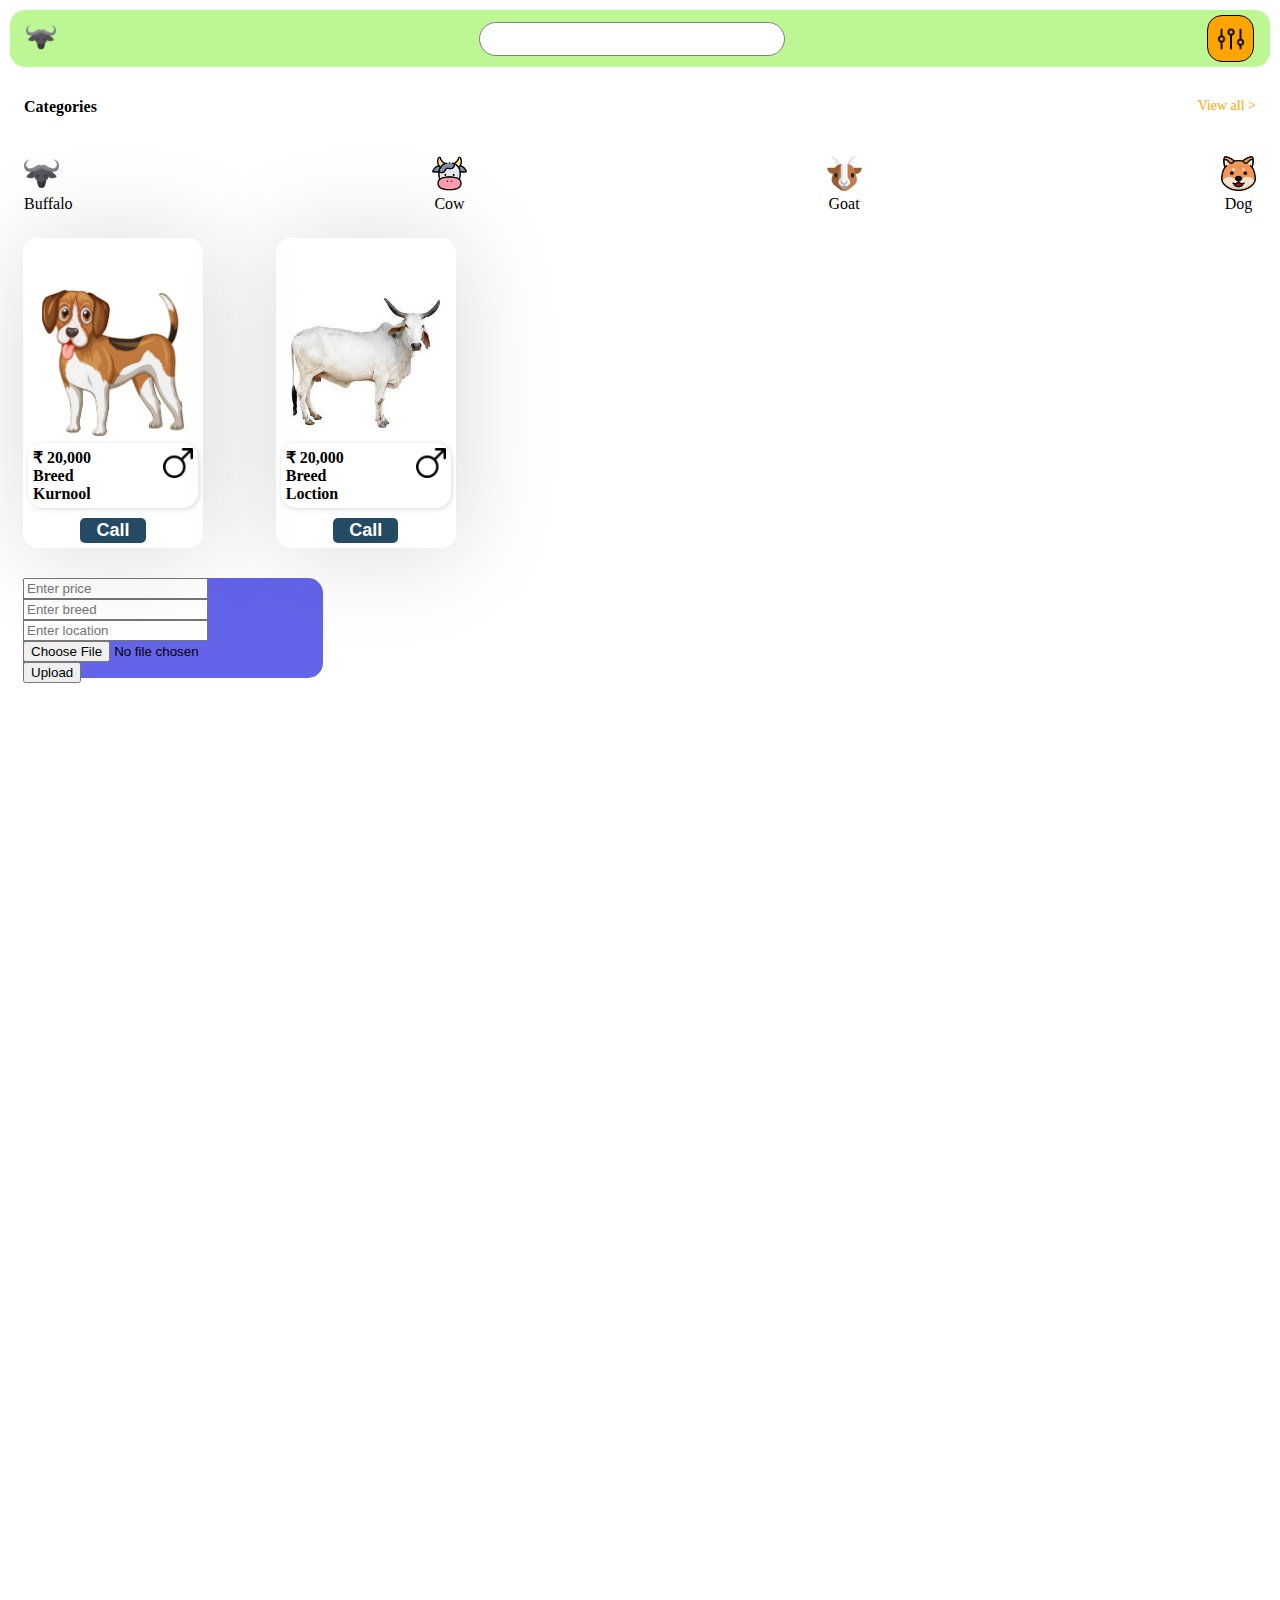
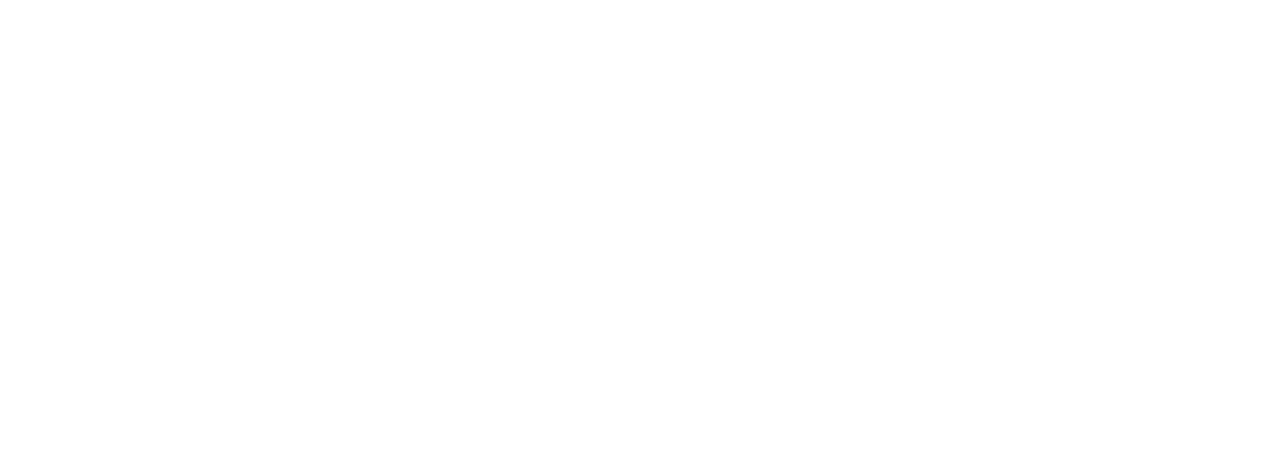
<file: index.html>
<!DOCTYPE html>
<html lang="en">
<head>
  <meta charset="UTF-8">
  <meta http-equiv="X-UA-Compatible" content="IE=edge">
  <meta name="viewport" content="width=device-width, initial-scale=1.0">
  <title>Animal app</title>
  
  <link rel="stylesheet" href="post.css">

  <style>
    body {
      height: 2000px;
      padding-top: 60px;
      
    }
    .header {
      display: flex;
      justify-content: space-between;
      align-items: center;
      background-color: rgba(124, 239, 41, 0.5);
      padding: 5px 16px;
      border-radius: 15px;
      position: fixed;
      top: 10px;
      right: 10px;
      left: 10px;
      z-index: 100;
    }
    
    .search-bar {
      border-radius: 30px;
      border: 0.5px solid gray;
      height: 30px;
      width: 300px;
    }

    .icon-container {
      background-color: orange;
      width: 45px;
      height: 45px;
      border-radius: 15px;
      border:  0.5px solid black;
      display: flex;
      align-items: center;
      justify-content: center;
    }

    .icon {
      width: 30px;
      height: 30px;
    }

    .view-all-container {
      display: flex;
      justify-content: space-between;
      padding: 30px 16px;
    }

    .category-text {
      font-weight: bold;
    }

    .view-all-text {
      color: orange;
      font-size: 14px;

    }

    .animal-icons-main-container {
      display: flex;
      justify-content: space-between;
      padding: 10px 16px;
    }

    .animal-icons-container {
      background-color: rgba(246, 160, 1, 0.20);
      border-radius: 15px;
      width: 60px;
      height: 60px;
      display: flex;
      justify-content: center;
      align-items: center;
    }

    .animal-icons {
      width: 35px;
      height: 35px;
      object-fit: cover;
    }

    

    .animal-names {
      display: flex;
      align-items: center;
      justify-content: center;
    }

    .post-preview {
      display: grid;
      grid-template-columns: repeat(5, 1fr);
    }
    .post-container {
      width: 170px;
      border-radius: 15px;
      padding-top: 50px;
      padding-bottom: 5px;
      padding-left: 5px;
      padding-right: 5px;
      position: relative;
      display: flex;
      flex-direction: column;
      height: fit-content;
      background-color: rgba(255, 255, 255, 0.416);
      border: none;
      justify-content: center;
      margin: 15px;
      box-shadow: 3px 3px 100px rgba(0, 0, 0, 0.15);
      
      transition: .5s;
      cursor: pointer;
    }

    .post-container:hover {
      background-color: rgb(171, 193, 255);
      transform: scale(1.2);
    
    }
    .images-container {
      display: flex;
      justify-content: center;
    }

    .post-images {
      width: 150px;
      height: 150px;
      border-radius: 20px;
      object-fit: contain;
      display: flex;
      margin-bottom: 5px;
      transition: 1s;
    }

    .post-images:hover {
      transform: scale(1.2);
    }
    .post-details-container {
      width: auto;
      color: black;
      background-color: white;
      border-radius: 15px;
      padding: 5px;
      display: flex;
      justify-content: space-between;
      margin-bottom: 10px;
      box-shadow: 1px 1px 5px rgba(0, 0, 0, 0.15);
      transition: 1s;
    }
    .post-details-container:hover {
      transform: scale(1.2);
    }

    .post-details:nth-child(n) {
      font-weight: bold;
      transition: 0.5s;
    }


    .call-button-container {
      display: flex;
      justify-content: center;
    }

    .call-button {
      background-color: rgb(36, 75, 99);
      color: rgb(255, 255, 255);
      border: none;
      padding: 2px 16px;
      border-radius: 5px;
      font-size: 18px;
      font-weight: bold;
      cursor: pointer;
      transition: 1s;
    }

    .call-button:hover {
      background-color: rgb(96, 96, 96);
      color: rgb(255, 255, 255);
      padding: 3px 30px;
      transform: scale(1.1);
    }

    .call-button:active {
      background-color: rgb(255, 0, 0);
      color: rgb(160, 255, 166);
      padding: 3px 30px;
    }

    .gender-icon {
      width: 30px;
      height: 30px;
      transition:  rotate 1s;
    }

    .gender-icon:hover {
      transform: rotate(220deg);
    }

    .upload-container {
      background-color: rgb(100, 100, 234);
      height: 100px;
      width: 300px;
      border-radius: 15px;
      margin: 15px;
    }


  </style>
</head>
<body>
  <header class="header">
    <div>
      <img class="icon" src="icons/buffalo.png" alt="">
    </div>
    <div>
      <input class="search-bar" type="text">
    </div>
    <div class="icon-container">
      <img class="icon" src="icons/filter.png" alt="">
    </div>
  </header>

  <main>
    <div class="view-all-container">
      <div class="category-text">Categories</div>
      <div class="view-all-text">View all ></div>
    </div>

    <div class="animal-icons-main-container" >

      <div>
        <div>
          <img class="animal-icons" src="icons/buffalo.png" alt="">
        </div>
        <div class="animal-names">
          Buffalo
        </div>
      </div>

      <div>
        <div>
          <img class="animal-icons" src="icons/cow.png" alt="">
        </div>
        <div class="animal-names">
          Cow
        </div>
      </div>

      <div>
        <div>
          <img class="animal-icons" src="icons/goat.png" alt="">
        </div>
        <div class="animal-names">
          Goat
        </div>
      </div>

      <div>
        <div>
          <img class="animal-icons" src="icons/happy.png" alt="">
        </div>
        <div class="animal-names">
          Dog
        </div>
      </div>

    </div>
<!---
1.Price
2.breed
3.location
-->
  <div class="post-preview" id="post-preview">
    <div class="post-container">
      <div class="images-container">
        <img class="post-images" src="images/dog.jpg" alt="">
      </div>
      <div class="post-details-container">
        <div class="post-details" >
          <div>₹ 20,000</div>
          <div>Breed</div>
          <div>Kurnool</div>
        </div>
        <div class="gender">
          <img class="gender-icon" src="icons/male.png" alt="">
        </div>
      </div>
      <div class="call-button-container">
        <button class="call-button">Call</button>
      </div>
    </div>

    <div class="post-container">
      <div class="images-container">
        <img class="post-images" src="images/cow.png" alt="">
      </div>
      <div class="post-details-container">
        <div class="post-details" >
          <div>₹ 20,000</div>
          <div>Breed</div>
          <div>Loction</div>
        </div>
        <div class="gender">
          <img class="gender-icon" src="icons/male.png" alt="">
        </div>
      </div>
      <div class="call-button-container">
        <button class="call-button">Call</button>
      </div>
    </div>
  </div>
  </main>

  <div class="upload-container">
    <form>
      <input type="text" id="price" placeholder="Enter price">
      <input type="text" id="breed" placeholder="Enter breed">
      <input type="text" id="location" placeholder="Enter location">
      <input type="file" id="image">
      <button type="button" onclick="createPost()">Upload</button>
    </form>
  </div>

  <script>

function createPost() {
  // get user inputs
  const price = document.getElementById("price").value;
  const breed = document.getElementById("breed").value;
  const location = document.getElementById("location").value;
  const image = document.getElementById("image").files[0];

  // create post container
  const postContainer = document.createElement("div");
  postContainer.className = "post-container";

  // create images container and add image 
  const imagesContainer = document.createElement("div");
  imagesContainer.className = "images-container";
  const img = document.createElement("img");
  img.className = "post-images";
  img.src = URL.createObjectURL(image);
  imagesContainer.appendChild(img);
  postContainer.appendChild(imagesContainer);

  // create post details container and add details
  const postDetailsContainer = document.createElement("div");
  postDetailsContainer.className = "post-details-container";
  postDetailsContainer.onclick = function() {
    window.open('pet-details-page.html', target='_blank');
  };
  const postDetails = document.createElement("div");
  postDetails.className = "post-details";
  postDetails.innerHTML = `
    <div>₹ ${price}</div>
    <div>${breed}</div>
    <div>${location}</div>
  `;
  postDetailsContainer.appendChild(postDetails);
  const gender = document.createElement("div");
  gender.className = "gender";
  const genderIcon = document.createElement("img");
  genderIcon.className = "gender-icon";
  genderIcon.src = "icons/male.png";
  gender.appendChild(genderIcon);
  postDetailsContainer.appendChild(gender);
  postContainer.appendChild(postDetailsContainer);

  // create call button container and add call button
  const callButtonContainer = document.createElement("div");
  callButtonContainer.className = "call-button-container";
  const callButton = document.createElement("button");
  callButton.className = "call-button";
  callButton.innerText = "Call";
  callButtonContainer.appendChild(callButton);
  postContainer.appendChild(callButtonContainer);

  // append post container to preview container
  const postPreview = document.getElementById("post-preview");
  postPreview.appendChild(postContainer);
}


  </script>
</body>
</html>
</file>
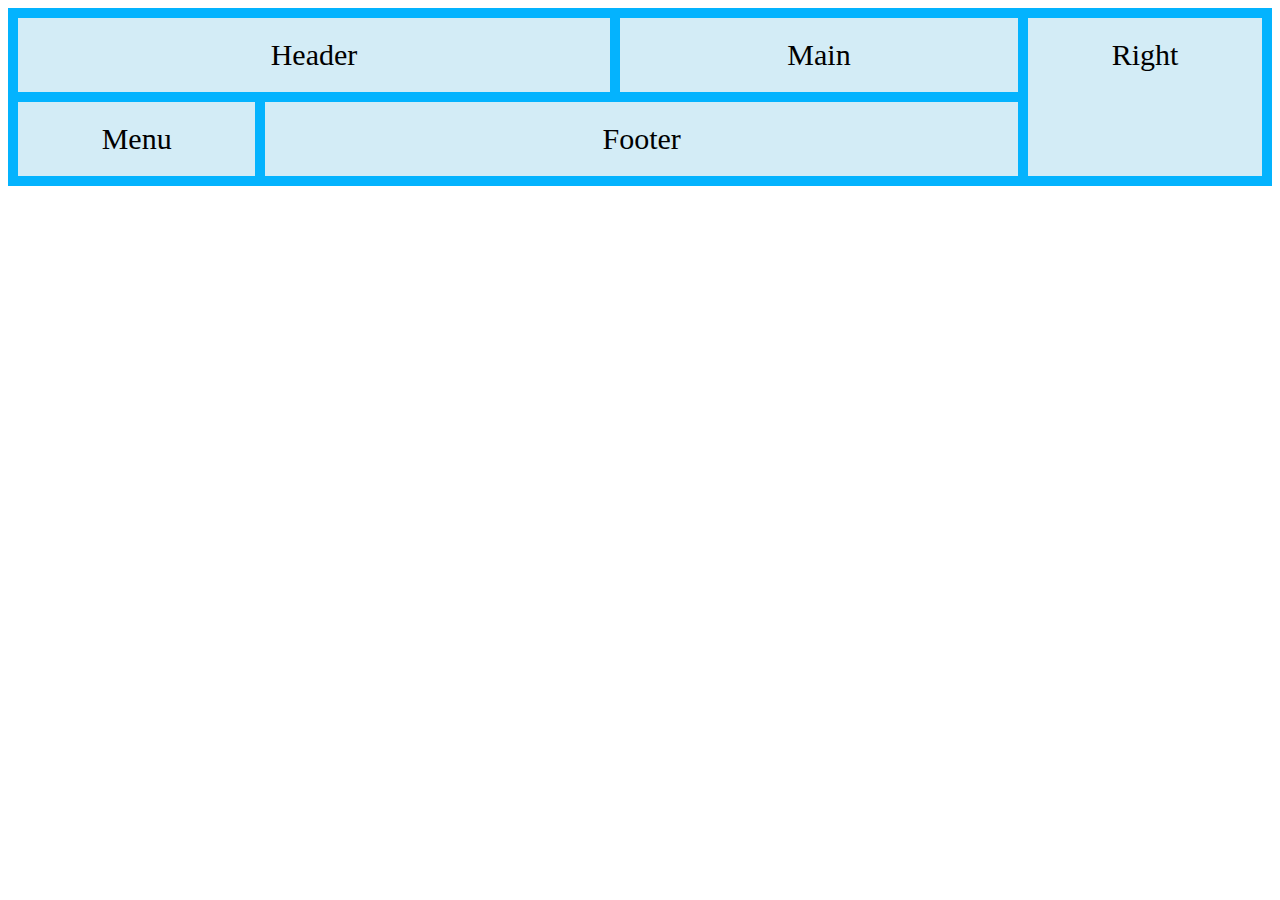
<file: index-2.html>
<!DOCTYPE html>
<html lang="en">
<head>
  <meta charset="UTF-8">
  <meta http-equiv="X-UA-Compatible" content="IE=edge">
  <meta name="viewport" content="width=device-width, initial-scale=1.0">
  <title>Animal Selling app</title>

  <style>
    .item-1 { grid-area: header;}
    .item-2 { grid-area: main;}
    .item-3 { grid-area: menu;}
    .item-4 { grid-area: right;}
    .item-5 { grid-area: footer;}

    .container {
      display: grid;
      grid-template-areas: 
      'header header header main main right'
      'header header header main main right'
      'menu  footer footer footer footer right'
      'menu  footer footer footer footer right'
      ;
      background-color: rgb(4, 179, 254);
      gap: 10px;
      padding: 10px;
    }
    

    .container > div {
      background-color: rgba(244, 244, 244, 0.861);
      padding: 20px 0px;
      text-align: center;
      font-size: 30px;
    }
  </style>
</head>
<body>
  <div class="container">
    <div class="item-1">Header</div>
    <div class="item-2">Main</div>
    <div class="item-3">Menu</div>
    <div class="item-4">Right</div>
    <div class="item-5">Footer</div>
  </div>
</body>
</html>
</file>
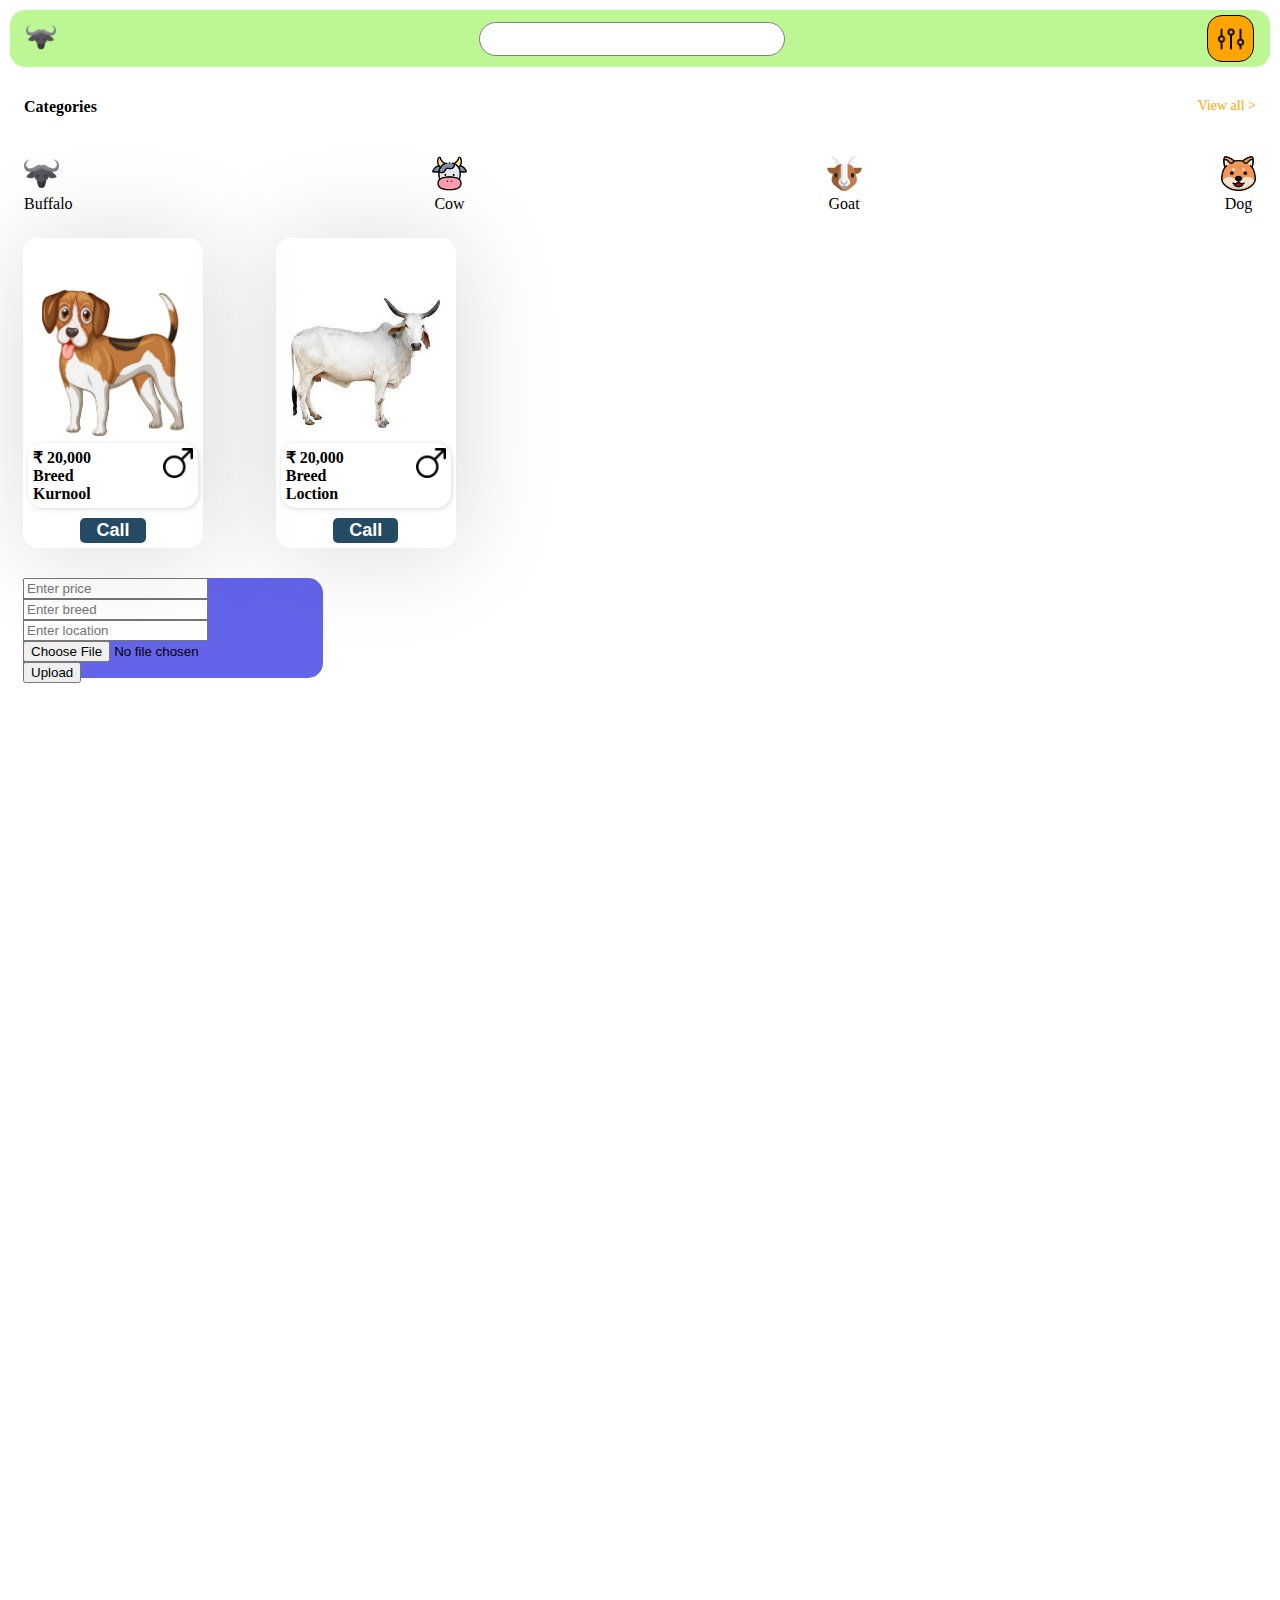
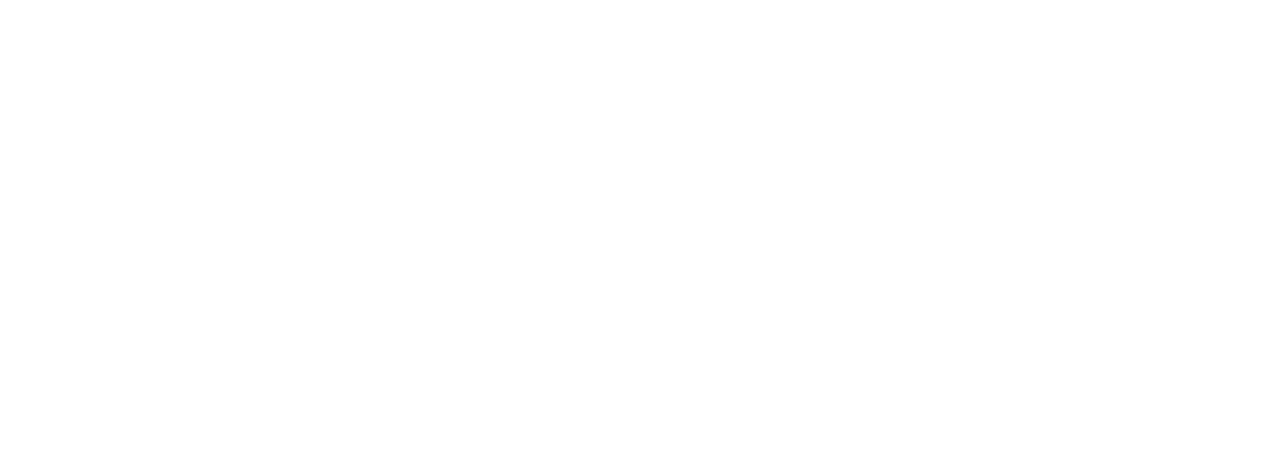
<file: index-3.html>
<!DOCTYPE html>
<html lang="en">
<head>
  <meta charset="UTF-8">
  <meta http-equiv="X-UA-Compatible" content="IE=edge">
  <meta name="viewport" content="width=device-width, initial-scale=1.0">
  <title>Animal app</title>
  
  <link rel="stylesheet" href="post.css">

  <style>
    body {
      height: 2000px;
      padding-top: 60px;
      
    }
    .header {
      display: flex;
      justify-content: space-between;
      align-items: center;
      background-color: rgba(124, 239, 41, 0.5);
      padding: 5px 16px;
      border-radius: 15px;
      position: fixed;
      top: 10px;
      right: 10px;
      left: 10px;
      z-index: 100;
    }
    
    .search-bar {
      border-radius: 30px;
      border: 0.5px solid gray;
      height: 30px;
      width: 300px;
    }

    .icon-container {
      background-color: orange;
      width: 45px;
      height: 45px;
      border-radius: 15px;
      border:  0.5px solid black;
      display: flex;
      align-items: center;
      justify-content: center;
    }

    .icon {
      width: 30px;
      height: 30px;
    }

    .view-all-container {
      display: flex;
      justify-content: space-between;
      padding: 30px 16px;
    }

    .category-text {
      font-weight: bold;
    }

    .view-all-text {
      color: orange;
      font-size: 14px;

    }

    .animal-icons-main-container {
      display: flex;
      justify-content: space-between;
      padding: 10px 16px;
    }

    .animal-icons-container {
      background-color: rgba(246, 160, 1, 0.20);
      border-radius: 15px;
      width: 60px;
      height: 60px;
      display: flex;
      justify-content: center;
      align-items: center;
    }

    .animal-icons {
      width: 35px;
      height: 35px;
      object-fit: cover;
    }

    

    .animal-names {
      display: flex;
      align-items: center;
      justify-content: center;
    }

    .post-preview {
      display: grid;
      grid-template-columns: repeat(5, 1fr);
    }
    .post-container {
      width: 170px;
      border-radius: 15px;
      padding-top: 50px;
      padding-bottom: 5px;
      padding-left: 5px;
      padding-right: 5px;
      position: relative;
      display: flex;
      flex-direction: column;
      height: fit-content;
      background-color: rgba(255, 255, 255, 0.416);
      border: none;
      justify-content: center;
      margin: 15px;
      box-shadow: 3px 3px 100px rgba(0, 0, 0, 0.15);
      
      transition: .5s;
      cursor: pointer;
    }

    .post-container:hover {
      background-color: rgb(171, 193, 255);
      transform: scale(1.2);
    
    }
    .images-container {
      display: flex;
      justify-content: center;
    }

    .post-images {
      width: 150px;
      height: 150px;
      border-radius: 20px;
      object-fit: contain;
      display: flex;
      margin-bottom: 5px;
      transition: 1s;
    }

    .post-images:hover {
      transform: scale(1.2);
    }
    .post-details-container {
      width: auto;
      color: black;
      background-color: white;
      border-radius: 15px;
      padding: 5px;
      display: flex;
      justify-content: space-between;
      margin-bottom: 10px;
      box-shadow: 1px 1px 5px rgba(0, 0, 0, 0.15);
      transition: 1s;
    }
    .post-details-container:hover {
      transform: scale(1.2);
    }

    .post-details:nth-child(n) {
      font-weight: bold;
      transition: 0.5s;
    }


    .call-button-container {
      display: flex;
      justify-content: center;
    }

    .call-button {
      background-color: rgb(36, 75, 99);
      color: rgb(255, 255, 255);
      border: none;
      padding: 2px 16px;
      border-radius: 5px;
      font-size: 18px;
      font-weight: bold;
      cursor: pointer;
      transition: 1s;
    }

    .call-button:hover {
      background-color: rgb(96, 96, 96);
      color: rgb(255, 255, 255);
      padding: 3px 30px;
      transform: scale(1.1);
    }

    .call-button:active {
      background-color: rgb(255, 0, 0);
      color: rgb(160, 255, 166);
      padding: 3px 30px;
    }

    .gender-icon {
      width: 30px;
      height: 30px;
      transition:  rotate 1s;
    }

    .gender-icon:hover {
      transform: rotate(220deg);
    }

    .upload-container {
      background-color: rgb(100, 100, 234);
      height: 100px;
      width: 300px;
      border-radius: 15px;
      margin: 15px;
    }


  </style>
</head>
<body>
  <header class="header">
    <div>
      <img class="icon" src="icons/buffalo.png" alt="">
    </div>
    <div>
      <input class="search-bar" type="text">
    </div>
    <div class="icon-container">
      <img class="icon" src="icons/filter.png" alt="">
    </div>
  </header>

  <main>
    <div class="view-all-container">
      <div class="category-text">Categories</div>
      <div class="view-all-text">View all ></div>
    </div>

    <div class="animal-icons-main-container" >

      <div>
        <div>
          <img class="animal-icons" src="icons/buffalo.png" alt="">
        </div>
        <div class="animal-names">
          Buffalo
        </div>
      </div>

      <div>
        <div>
          <img class="animal-icons" src="icons/cow.png" alt="">
        </div>
        <div class="animal-names">
          Cow
        </div>
      </div>

      <div>
        <div>
          <img class="animal-icons" src="icons/goat.png" alt="">
        </div>
        <div class="animal-names">
          Goat
        </div>
      </div>

      <div>
        <div>
          <img class="animal-icons" src="icons/happy.png" alt="">
        </div>
        <div class="animal-names">
          Dog
        </div>
      </div>

    </div>
<!---
1.Price
2.breed
3.location
-->
  <div class="post-preview" id="post-preview">
    <div class="post-container">
      <div class="images-container">
        <img class="post-images" src="images/dog.jpg" alt="">
      </div>
      <div class="post-details-container">
        <div class="post-details" >
          <div>₹ 20,000</div>
          <div>Breed</div>
          <div>Kurnool</div>
        </div>
        <div class="gender">
          <img class="gender-icon" src="icons/male.png" alt="">
        </div>
      </div>
      <div class="call-button-container">
        <button class="call-button">Call</button>
      </div>
    </div>

    <div class="post-container">
      <div class="images-container">
        <img class="post-images" src="images/cow.png" alt="">
      </div>
      <div class="post-details-container">
        <div class="post-details" >
          <div>₹ 20,000</div>
          <div>Breed</div>
          <div>Loction</div>
        </div>
        <div class="gender">
          <img class="gender-icon" src="icons/male.png" alt="">
        </div>
      </div>
      <div class="call-button-container">
        <button class="call-button">Call</button>
      </div>
    </div>
  </div>
  </main>

  <div class="upload-container">
    <form>
      <input type="text" id="price" placeholder="Enter price">
      <input type="text" id="breed" placeholder="Enter breed">
      <input type="text" id="location" placeholder="Enter location">
      <input type="file" id="image">
      <button type="button" onclick="createPost()">Upload</button>
    </form>
  </div>

  <script>

function createPost() {
  // get user inputs
  const price = document.getElementById("price").value;
  const breed = document.getElementById("breed").value;
  const location = document.getElementById("location").value;
  const image = document.getElementById("image").files[0];

  // create post container
  const postContainer = document.createElement("div");
  postContainer.className = "post-container";

  // create images container and add image 
  const imagesContainer = document.createElement("div");
  imagesContainer.className = "images-container";
  const img = document.createElement("img");
  img.className = "post-images";
  img.src = URL.createObjectURL(image);
  imagesContainer.appendChild(img);
  postContainer.appendChild(imagesContainer);

  // create post details container and add details
  const postDetailsContainer = document.createElement("div");
  postDetailsContainer.className = "post-details-container";
  postDetailsContainer.onclick = function() {
    window.open('pet-details-page.html', target='_blank');
  };
  const postDetails = document.createElement("div");
  postDetails.className = "post-details";
  postDetails.innerHTML = `
    <div>₹ ${price}</div>
    <div>${breed}</div>
    <div>${location}</div>
  `;
  postDetailsContainer.appendChild(postDetails);
  const gender = document.createElement("div");
  gender.className = "gender";
  const genderIcon = document.createElement("img");
  genderIcon.className = "gender-icon";
  genderIcon.src = "icons/male.png";
  gender.appendChild(genderIcon);
  postDetailsContainer.appendChild(gender);
  postContainer.appendChild(postDetailsContainer);

  // create call button container and add call button
  const callButtonContainer = document.createElement("div");
  callButtonContainer.className = "call-button-container";
  const callButton = document.createElement("button");
  callButton.className = "call-button";
  callButton.innerText = "Call";
  callButtonContainer.appendChild(callButton);
  postContainer.appendChild(callButtonContainer);

  // append post container to preview container
  const postPreview = document.getElementById("post-preview");
  postPreview.appendChild(postContainer);
}


  </script>
</body>
</html>
</file>
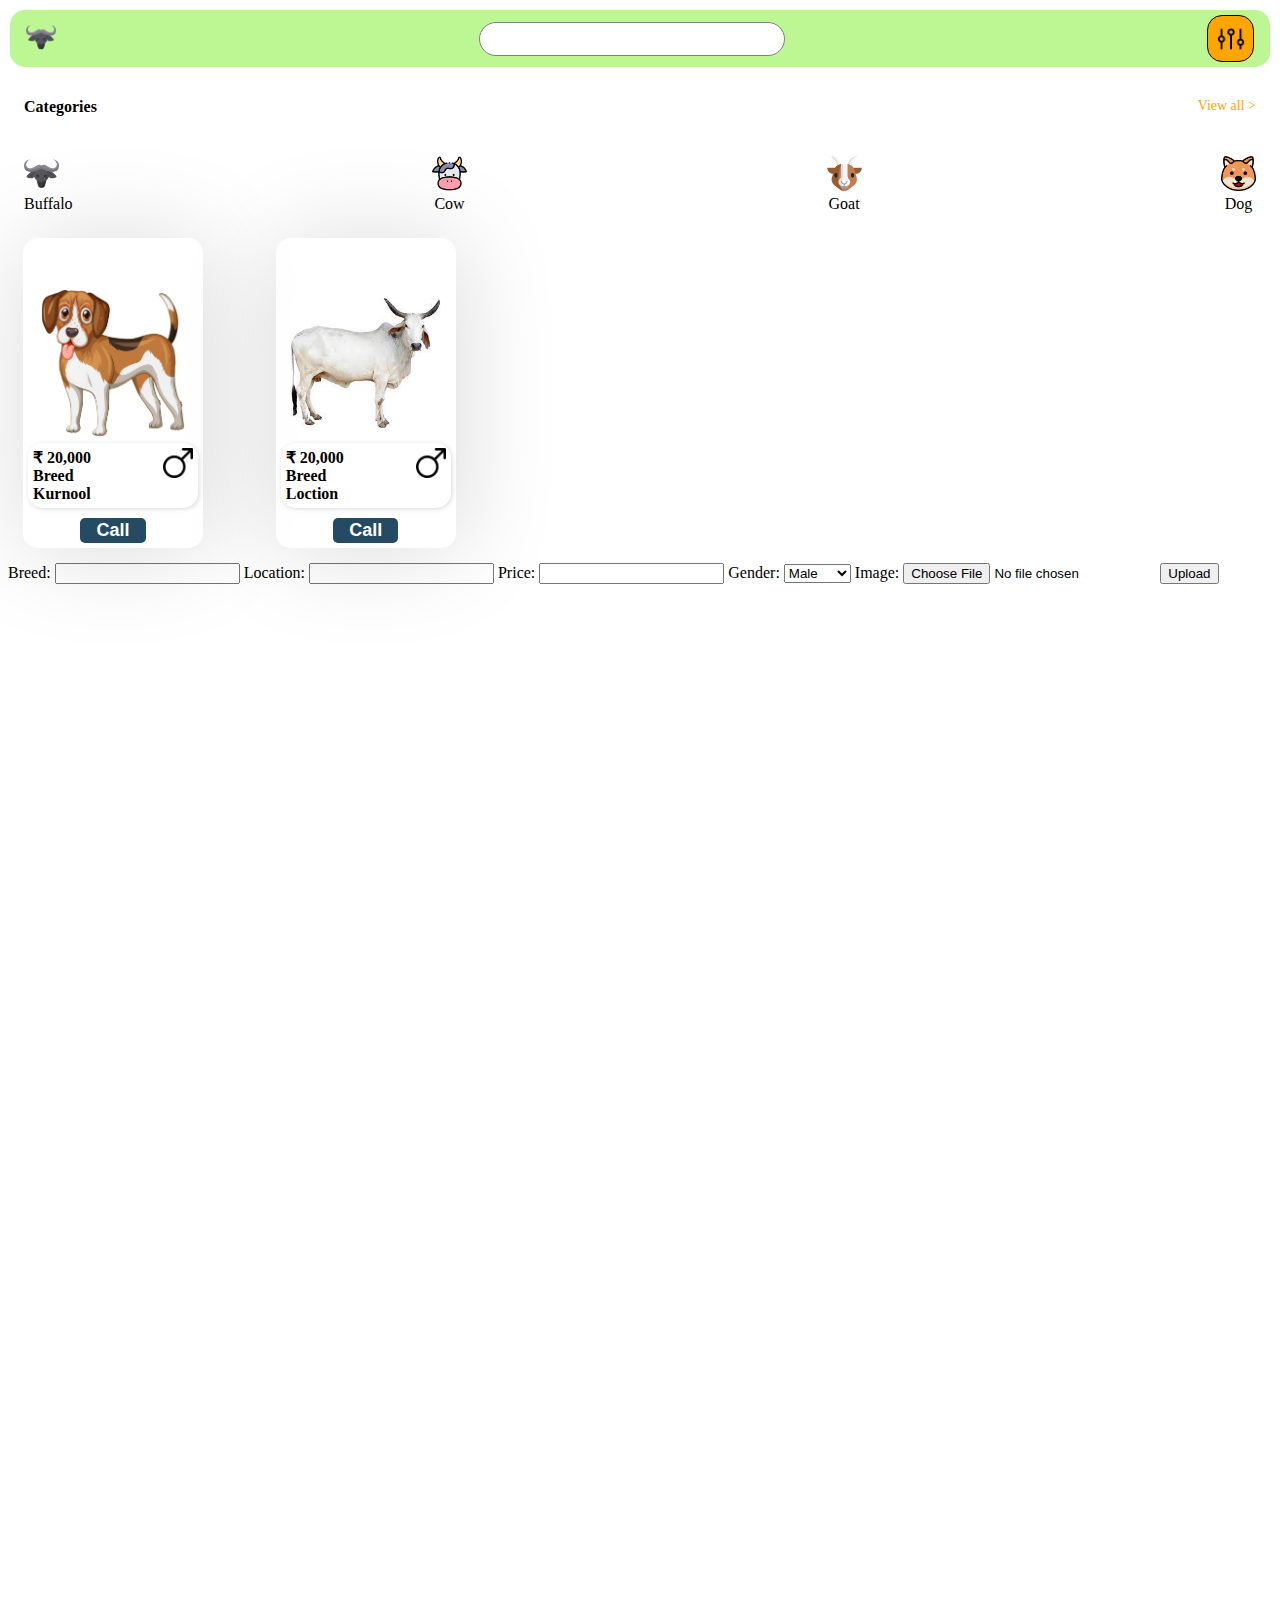
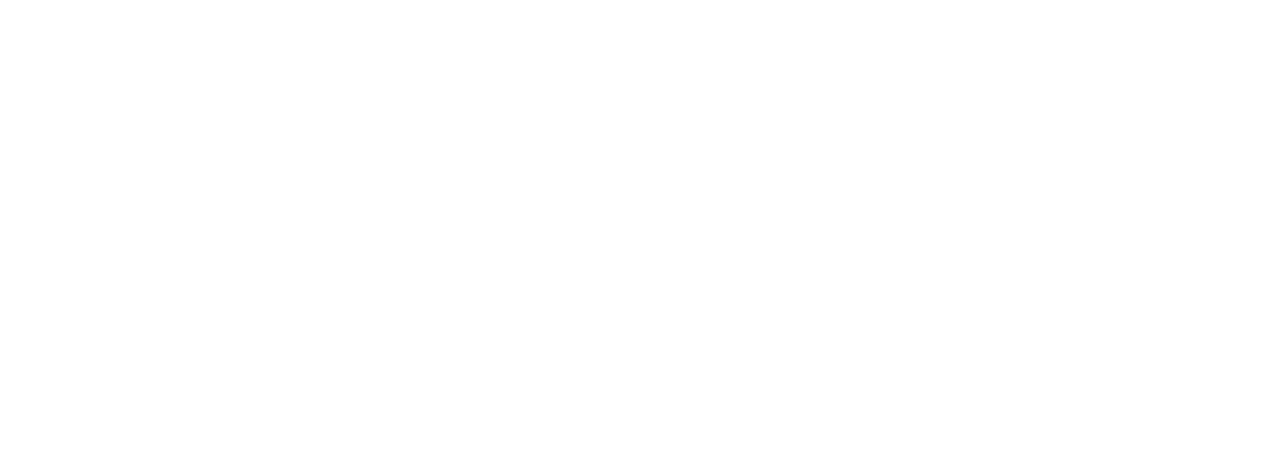
<file: index-4.html>
<!DOCTYPE html>
<html lang="en">
<head>
  <meta charset="UTF-8">
  <meta http-equiv="X-UA-Compatible" content="IE=edge">
  <meta name="viewport" content="width=device-width, initial-scale=1.0">
  <title>Animal app</title>
  
  <link rel="stylesheet" href="post.css">

  <style>
    body {
      height: 2000px;
      padding-top: 60px;
      
    }
    .header {
      display: flex;
      justify-content: space-between;
      align-items: center;
      background-color: rgba(124, 239, 41, 0.5);
      padding: 5px 16px;
      border-radius: 15px;
      position: fixed;
      top: 10px;
      right: 10px;
      left: 10px;
      z-index: 100;
    }
    
    .search-bar {
      border-radius: 30px;
      border: 0.5px solid gray;
      height: 30px;
      width: 300px;
    }

    .icon-container {
      background-color: orange;
      width: 45px;
      height: 45px;
      border-radius: 15px;
      border:  0.5px solid black;
      display: flex;
      align-items: center;
      justify-content: center;
    }

    .icon {
      width: 30px;
      height: 30px;
    }

    .view-all-container {
      display: flex;
      justify-content: space-between;
      padding: 30px 16px;
    }

    .category-text {
      font-weight: bold;
    }

    .view-all-text {
      color: orange;
      font-size: 14px;

    }

    .animal-icons-main-container {
      display: flex;
      justify-content: space-between;
      padding: 10px 16px;
    }

    .animal-icons-container {
      background-color: rgba(246, 160, 1, 0.20);
      border-radius: 15px;
      width: 60px;
      height: 60px;
      display: flex;
      justify-content: center;
      align-items: center;
    }

    .animal-icons {
      width: 35px;
      height: 35px;
      object-fit: cover;
    }

    

    .animal-names {
      display: flex;
      align-items: center;
      justify-content: center;
    }

    .post-preview {
      display: grid;
      grid-template-columns: repeat(5, 1fr);
    }
    .post-container {
      width: 170px;
      border-radius: 15px;
      padding-top: 50px;
      padding-bottom: 5px;
      padding-left: 5px;
      padding-right: 5px;
      position: relative;
      display: flex;
      flex-direction: column;
      height: fit-content;
      background-color: rgba(255, 255, 255, 0.416);
      border: none;
      justify-content: center;
      margin: 15px;
      box-shadow: 3px 3px 100px rgba(0, 0, 0, 0.15);
      
      transition: .5s;
      cursor: pointer;
    }

    .post-container:hover {
      background-color: rgb(171, 193, 255);
      transform: scale(1.2);
    
    }
    .images-container {
      display: flex;
      justify-content: center;
    }

    .post-images {
      width: 150px;
      height: 150px;
      border-radius: 20px;
      object-fit: contain;
      display: flex;
      margin-bottom: 5px;
      transition: 1s;
    }

    .post-images:hover {
      transform: scale(1.2);
    }
    .post-details-container {
      width: auto;
      color: black;
      background-color: white;
      border-radius: 15px;
      padding: 5px;
      display: flex;
      justify-content: space-between;
      margin-bottom: 10px;
      box-shadow: 1px 1px 5px rgba(0, 0, 0, 0.15);
      transition: 1s;
    }
    .post-details-container:hover {
      transform: scale(1.2);
    }

    .post-details:nth-child(n) {
      font-weight: bold;
      transition: 0.5s;
    }


    .call-button-container {
      display: flex;
      justify-content: center;
    }

    .call-button {
      background-color: rgb(36, 75, 99);
      color: rgb(255, 255, 255);
      border: none;
      padding: 2px 16px;
      border-radius: 5px;
      font-size: 18px;
      font-weight: bold;
      cursor: pointer;
      transition: 1s;
    }

    .call-button:hover {
      background-color: rgb(96, 96, 96);
      color: rgb(255, 255, 255);
      padding: 3px 30px;
      transform: scale(1.1);
    }

    .call-button:active {
      background-color: rgb(255, 0, 0);
      color: rgb(160, 255, 166);
      padding: 3px 30px;
    }

    .gender-icon {
      width: 30px;
      height: 30px;
      transition:  rotate 1s;
    }

    .gender-icon:hover {
      transform: rotate(220deg);
    }



  </style>
</head>
<body>
  <header class="header">
    <div>
      <img class="icon" src="icons/buffalo.png" alt="">
    </div>
    <div>
      <input class="search-bar" type="text">
    </div>
    <div class="icon-container">
      <img class="icon" src="icons/filter.png" alt="">
    </div>
  </header>

  <main>
    <div class="view-all-container">
      <div class="category-text">Categories</div>
      <div class="view-all-text">View all ></div>
    </div>

    <div class="animal-icons-main-container" >

      <div>
        <div>
          <img class="animal-icons" src="icons/buffalo.png" alt="">
        </div>
        <div class="animal-names">
          Buffalo
        </div>
      </div>

      <div>
        <div>
          <img class="animal-icons" src="icons/cow.png" alt="">
        </div>
        <div class="animal-names">
          Cow
        </div>
      </div>

      <div>
        <div>
          <img class="animal-icons" src="icons/goat.png" alt="">
        </div>
        <div class="animal-names">
          Goat
        </div>
      </div>

      <div>
        <div>
          <img class="animal-icons" src="icons/happy.png" alt="">
        </div>
        <div class="animal-names">
          Dog
        </div>
      </div>

    </div>
<!---
1.Price
2.breed
3.location
-->
  <div class="post-preview">
    <div class="post-container">
      <div class="images-container">
        <img class="post-images" src="images/dog.jpg" alt="">
      </div>
      <div class="post-details-container">
        <div class="post-details" >
          <div>₹ 20,000</div>
          <div>Breed</div>
          <div>Kurnool</div>
        </div>
        <div class="gender">
          <img class="gender-icon" src="icons/male.png" alt="">
        </div>
      </div>
      <div class="call-button-container">
        <button class="call-button">Call</button>
      </div>
    </div>

    <div class="post-container">
      <div class="images-container">
        <img class="post-images" src="images/cow.png" alt="">
      </div>
      <div class="post-details-container">
        <div class="post-details" >
          <div>₹ 20,000</div>
          <div>Breed</div>
          <div>Loction</div>
        </div>
        <div class="gender">
          <img class="gender-icon" src="icons/male.png" alt="">
        </div>
      </div>
      <div class="call-button-container">
        <button class="call-button">Call</button>
      </div>
    </div>
  </div>
  </main>

  <div>
    <label for="breed-input">Breed:</label>
    <input type="text" id="breed-input" name="breed">
    
    <label for="location-input">Location:</label>
    <input type="text" id="location-input" name="location">
    
    <label for="price-input">Price:</label>
    <input type="number" id="price-input" name="price">
    
    <label for="gender-input">Gender:</label>
    <select id="gender-input" name="gender">
      <option value="male">Male</option>
      <option value="female">Female</option>
    </select>
    
    <label for="image-input">Image:</label>
    <input type="file" id="image-input" name="image">
    

    <button onclick="
    uploadData();
    ">Upload</button>
  </div>

  <script>

    function uploadData() {
      // Create the post container
const postContainer = document.createElement("div");
postContainer.classList.add("post-container");

// Create the images container
const imagesContainer = document.createElement("div");
imagesContainer.classList.add("images-container");
postContainer.appendChild(imagesContainer);

// Create the post image
const postImage = document.createElement("img");
postImage.classList.add("post-images");
postImage.src = "images/dog.jpg";
imagesContainer.appendChild(postImage);

// Create the post details container
const postDetailsContainer = document.createElement("div");
postDetailsContainer.classList.add("post-details-container");
postDetailsContainer.setAttribute("onclick", "window.open('pet-details-page.html', target='_blank')");
postContainer.appendChild(postDetailsContainer);

// Create the post details
const postDetails = document.createElement("div");
postDetails.classList.add("post-details");
postDetailsContainer.appendChild(postDetails);

const postPrice = document.createElement("div");
postPrice.textContent = "₹ 20,000";
postDetails.appendChild(postPrice);

const postBreed = document.createElement("div");
postBreed.textContent = "Breed";
postDetails.appendChild(postBreed);

const postLocation = document.createElement("div");
postLocation.textContent = "Kurnool";
postDetails.appendChild(postLocation);

// Create the gender container
const genderContainer = document.createElement("div");
genderContainer.classList.add("gender");
postDetailsContainer.appendChild(genderContainer);

// Create the gender icon
const genderIcon = document.createElement("img");
genderIcon.classList.add("gender-icon");
genderIcon.src = "icons/male.png";
genderIcon.alt = "";
genderContainer.appendChild(genderIcon);

// Create the call button container
const callButtonContainer = document.createElement("div");
callButtonContainer.classList.add("call-button-container");
postContainer.appendChild(callButtonContainer);

// Create the call button
const callButton = document.createElement("button");
callButton.classList.add("call-button");
callButton.textContent = "Call";
callButtonContainer.appendChild(callButton);

// Append the post container to the "post-preview" div
const postPreviewDiv = document.querySelector(".post-preview");
postPreviewDiv.appendChild(postContainer);

}
  </script>
</body>
</html>
</file>
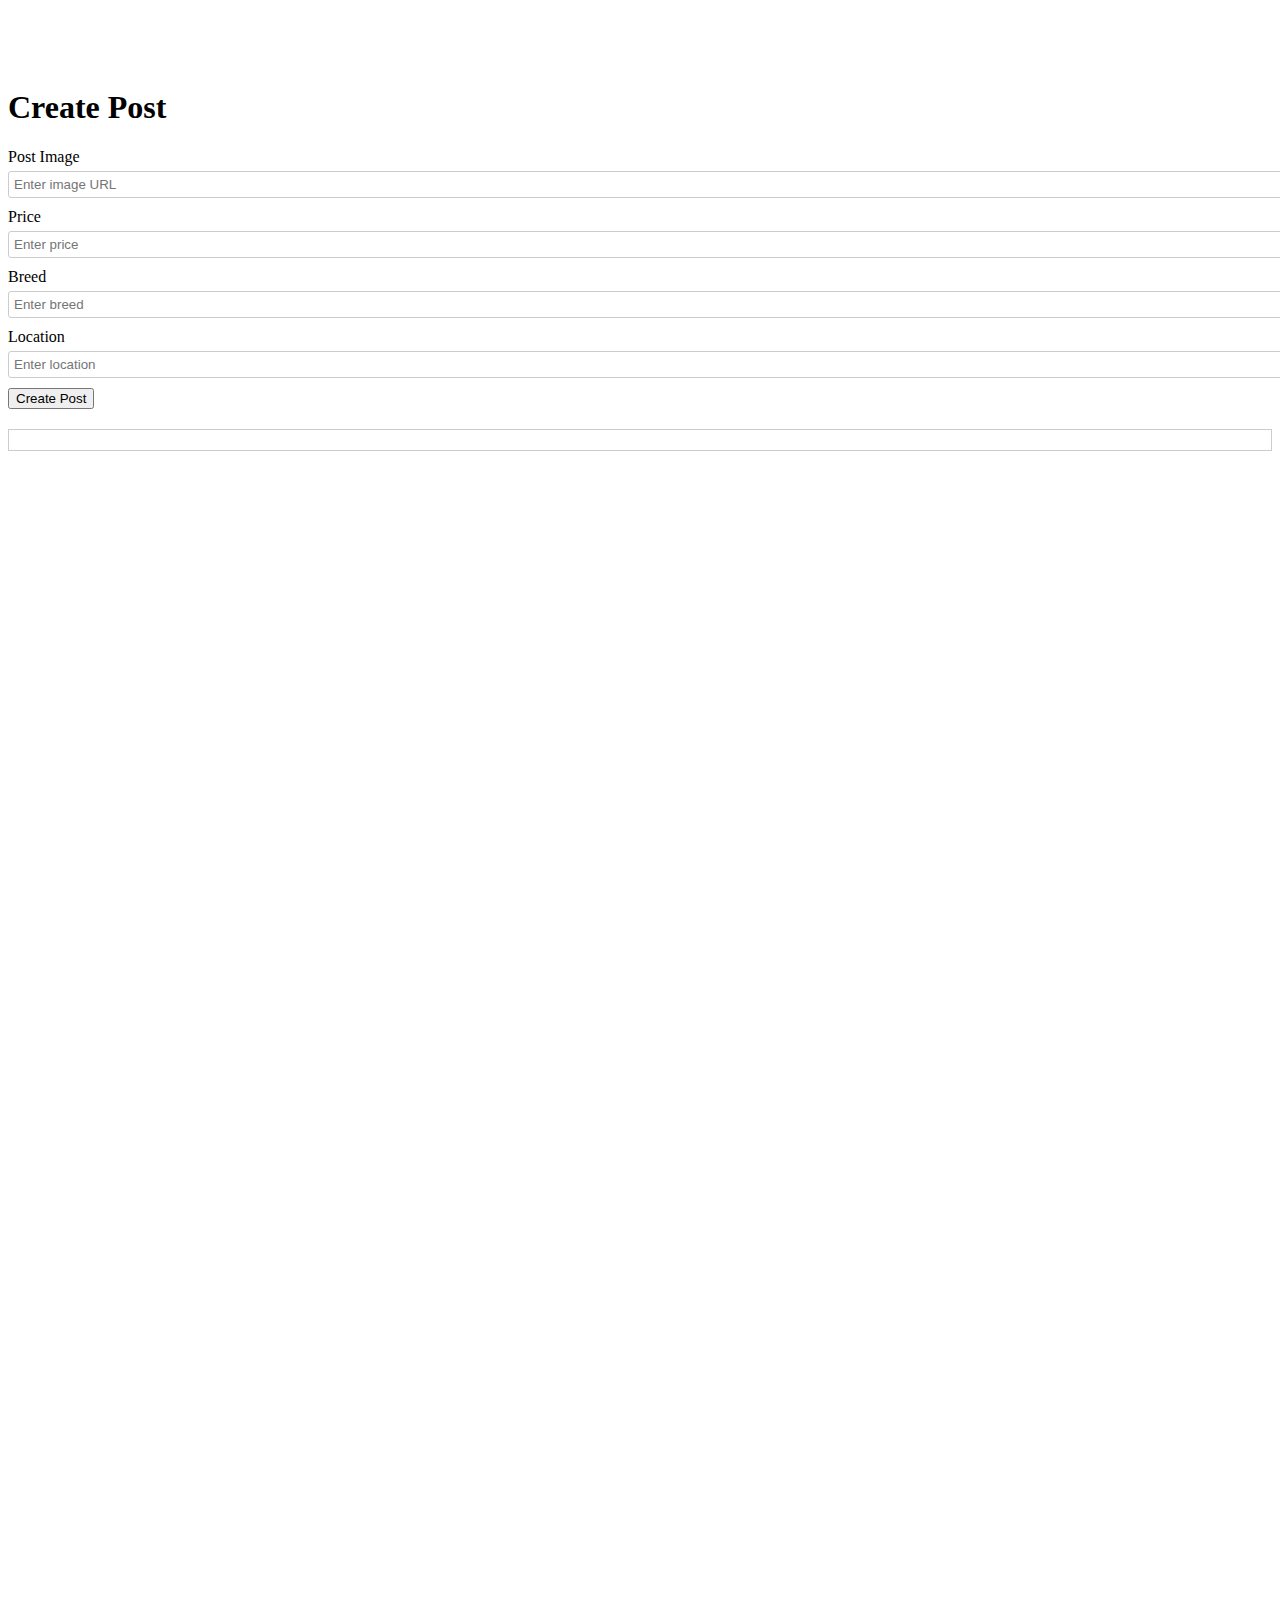
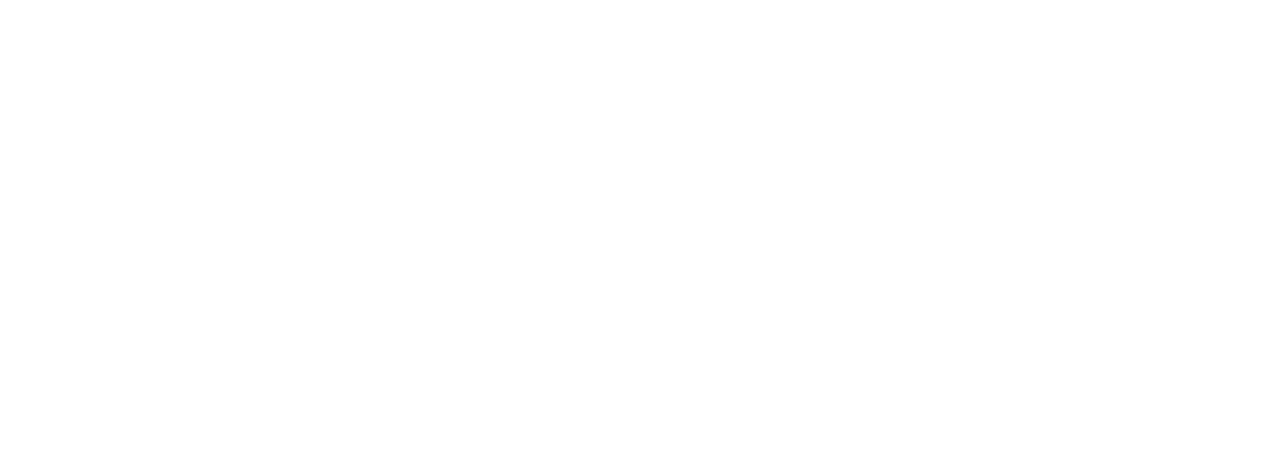
<file: input-page.html>
<!DOCTYPE html>
<html lang="en">
<head>
  <meta charset="UTF-8">
  <title>Create Post</title>
  <style>
    /* Styling for the form inputs */
    body {
      height: 2000px;
      padding-top: 60px;
      
    }
    .header {
      display: flex;
      justify-content: space-between;
      align-items: center;
      background-color: rgba(124, 239, 41, 0.5);
      padding: 5px 16px;
      border-radius: 15px;
      position: fixed;
      top: 10px;
      right: 10px;
      left: 10px;
      z-index: 100;
    }
    
    .search-bar {
      border-radius: 30px;
      border: 0.5px solid gray;
      height: 30px;
      width: 300px;
    }

    .icon-container {
      background-color: orange;
      width: 45px;
      height: 45px;
      border-radius: 15px;
      border:  0.5px solid black;
      display: flex;
      align-items: center;
      justify-content: center;
    }

    .icon {
      width: 30px;
      height: 30px;
    }

    .view-all-container {
      display: flex;
      justify-content: space-between;
      padding: 30px 16px;
    }

    .category-text {
      font-weight: bold;
    }

    .view-all-text {
      color: orange;
      font-size: 14px;

    }

    .animal-icons-main-container {
      display: flex;
      justify-content: space-between;
      padding: 10px 16px;
    }

    .animal-icons-container {
      background-color: rgba(246, 160, 1, 0.20);
      border-radius: 15px;
      width: 60px;
      height: 60px;
      display: flex;
      justify-content: center;
      align-items: center;
    }

    .animal-icons {
      width: 35px;
      height: 35px;
      object-fit: cover;
    }

    

    .animal-names {
      display: flex;
      align-items: center;
      justify-content: center;
    }

    .post-preview {
      display: grid;
      grid-template-columns: repeat(5, 1fr);
    }
    .post-container {
      width: 170px;
      border-radius: 15px;
      padding-top: 50px;
      padding-bottom: 5px;
      padding-left: 5px;
      padding-right: 5px;
      position: relative;
      display: flex;
      flex-direction: column;
      height: fit-content;
      background-color: rgba(255, 255, 255, 0.416);
      border: none;
      justify-content: center;
      margin: 15px;
      box-shadow: 3px 3px 100px rgba(0, 0, 0, 0.15);
      
      transition: .5s;
      cursor: pointer;
    }

    .post-container:hover {
      background-color: rgb(171, 193, 255);
      transform: scale(1.2);
    
    }
    .images-container {
      display: flex;
      justify-content: center;
    }

    .post-images {
      width: 150px;
      height: 150px;
      border-radius: 20px;
      object-fit: contain;
      display: flex;
      margin-bottom: 5px;
      transition: 1s;
    }

    .post-images:hover {
      transform: scale(1.2);
    }
    .post-details-container {
      width: auto;
      color: black;
      background-color: white;
      border-radius: 15px;
      padding: 5px;
      display: flex;
      justify-content: space-between;
      margin-bottom: 10px;
      box-shadow: 1px 1px 5px rgba(0, 0, 0, 0.15);
      transition: 1s;
    }
    .post-details-container:hover {
      transform: scale(1.2);
    }

    .post-details:nth-child(n) {
      font-weight: bold;
      transition: 0.5s;
    }


    .call-button-container {
      display: flex;
      justify-content: center;
    }

    .call-button {
      background-color: rgb(36, 75, 99);
      color: rgb(255, 255, 255);
      border: none;
      padding: 2px 16px;
      border-radius: 5px;
      font-size: 18px;
      font-weight: bold;
      cursor: pointer;
      transition: 1s;
    }

    .call-button:hover {
      background-color: rgb(96, 96, 96);
      color: rgb(255, 255, 255);
      padding: 3px 30px;
      transform: scale(1.1);
    }

    .call-button:active {
      background-color: rgb(255, 0, 0);
      color: rgb(160, 255, 166);
      padding: 3px 30px;
    }

    .gender-icon {
      width: 30px;
      height: 30px;
      transition:  rotate 1s;
    }

    .gender-icon:hover {
      transform: rotate(220deg);
    }

    .upload-container {
      background-color: rgb(100, 100, 234);
      height: 100px;
      width: 300px;
      border-radius: 15px;
      margin: 15px;
    }
    label {
      display: block;
      margin-bottom: 5px;
    }
    input[type="text"] {
      width: 100%;
      padding: 5px;
      margin-bottom: 10px;
      border: 1px solid #ccc;
      border-radius: 3px;
    }
    
    /* Styling for the post preview */
    .post-preview {
      margin-top: 20px;
      border: 1px solid #ccc;
      padding: 10px;
    }
    .post-preview .images-container {
      width: 100px;
      height: 100px;
      overflow: hidden;
      margin-right: 10px;
      float: left;
    }
    .post-preview .images-container img {
      width: 100%;
      height: 100%;
      object-fit: cover;
    }
    .post-preview .post-details-container {
      overflow: hidden;
      margin-bottom: 10px;
      cursor: pointer;
    }
    .post-preview .post-details-container:hover {
      text-decoration: underline;
    }
    .post-preview .post-details-container .post-details {
      float: left;
    }
    .post-preview .post-details-container .post-details div {
      margin-bottom: 5px;
    }
    .post-preview .gender {
      float: left;
    }
    .post-preview .call-button-container {
      float: right;
    }
  </style>
</head>
<body>
  <h1>Create Post</h1>
  <form>
    <label for="image">Post Image</label>
    <input type="text" id="image" name="image" placeholder="Enter image URL">
    
    <label for="price">Price</label>
    <input type="text" id="price" name="price" placeholder="Enter price">
    
    <label for="breed">Breed</label>
    <input type="text" id="breed" name="breed" placeholder="Enter breed">
    
    <label for="location">Location</label>
    <input type="text" id="location" name="location" placeholder="Enter location">
    
    <button type="submit" id="submit">Create Post</button>
  </form>
  
  <div class="post-preview"></div>

  <script>
    const form = document.querySelector('form');
    const imageInput = document.querySelector('#image');
    const priceInput = document.querySelector('#price');
    const breedInput = document.querySelector('#breed');
    const locationInput = document.querySelector('#location');
    const postPreviewDiv = document.querySelector('.post-preview');
    
    form.addEventListener('submit', function(event) {
      event.preventDefault();
      
      const postContainer = document.createElement("div");
      postContainer.classList.add("post-container");

      const imagesContainer = document.createElement("div");
      imagesContainer.classList.add("images-container");
      postContainer.appendChild(imagesContainer);

      const postImage = document.createElement("img");
      postImage.classList.add("post-images");
      postImage.src = imageInput.value;
      imagesContainer.appendChild(postImage);

      const postDetailsContainer = document.createElement("div");
      postDetailsContainer.classList.add("post-details-container");
      postDetailsContainer.setAttribute("onclick", "window.open('pet-details-page.html', target ='_blank')");
      const postDetails = document.createElement("div");
  postDetails.classList.add("post-details");
  postDetailsContainer.appendChild(postDetails);

  const postPrice = document.createElement("div");
  postPrice.textContent = "₹ " + priceInput.value;
  postDetails.appendChild(postPrice);

  const postBreed = document.createElement("div");
  postBreed.textContent = breedInput.value;
  postDetails.appendChild(postBreed);

  const postLocation = document.createElement("div");
  postLocation.textContent = locationInput.value;
  postDetails.appendChild(postLocation);

  const gender = document.createElement("div");
  gender.classList.add("gender");
  postDetailsContainer.appendChild(gender);

  const genderIcon = document.createElement("img");
  genderIcon.classList.add("gender-icon");
  genderIcon.src = "icons/male.png";
  genderIcon.alt = "";
  gender.appendChild(genderIcon);

  postContainer.appendChild(postDetailsContainer);

  const callButtonContainer = document.createElement("div");
  callButtonContainer.classList.add("call-button-container");
  postContainer.appendChild(callButtonContainer);

  const callButton = document.createElement("button");
  callButton.classList.add("call-button");
  callButton.textContent = "Call";
  callButtonContainer.appendChild(callButton);

  postPreviewDiv.appendChild(postContainer);

  // Clear form inputs
  imageInput.value = '';
  priceInput.value = '';
  breedInput.value = '';
  locationInput.value = '';
});
</script>
</body>
</html>
</file>
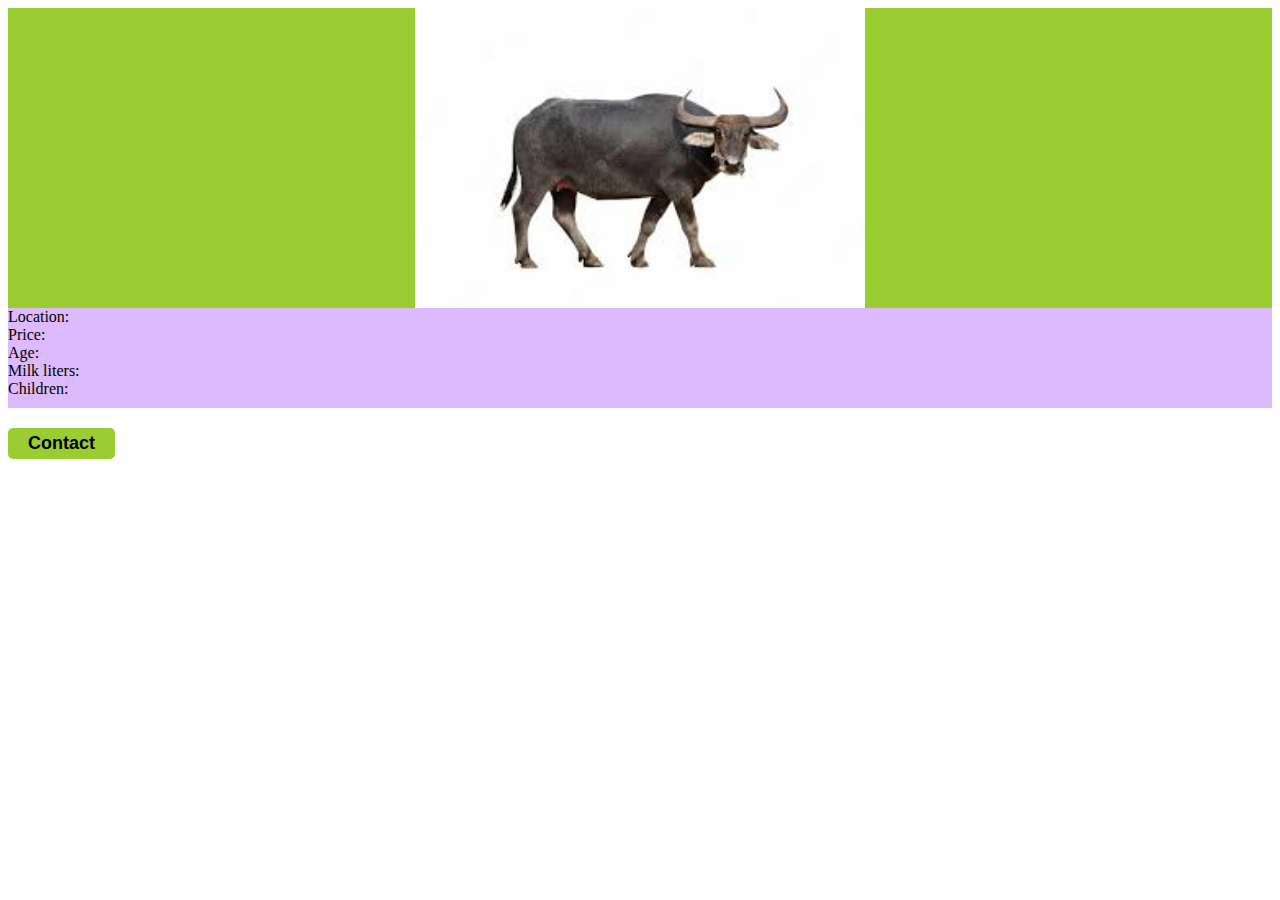
<file: pet-details-page.html>
<!DOCTYPE html>
<html lang="en">
<head>
  <meta charset="UTF-8">
  <meta http-equiv="X-UA-Compatible" content="IE=edge">
  <meta name="viewport" content="width=device-width, initial-scale=1.0">
  <title>Pet Details</title>

  <style>
    .post-image-container {
      background-color: yellowgreen;
      width: auto;
      display: flex;
      justify-content: center;
    }


    .post-image {
      width: auto;
      height: 300px;
      object-fit: contain;
    }

    .details-container {
      background-color: rgb(220, 186, 253);
      height: 100px;
    }

    .contact-button {
      background-color: yellowgreen;
      border: none;
      font-size: 18px;
      font-weight: bold;
      padding: 5px 20px;
      border-radius: 5px;
      margin-top: 20px;
    }


  </style>
</head>
<body>
  <div>
    <div class="post-image-container">
      <img class="post-image" src="images/pic-1.jpg" alt="">
    </div>
    <div class="details-container">
      <div>
        Location:
      </div>
      <div>
        Price:
      </div>
      <div>
        Age:
      </div>
      <div>
        Milk liters:
      </div>
      <div>
        Children:
      </div>
    </div>

    <button class="contact-button">Contact</button>
  </div>
</body>
</html>
</file>
<file: post.css>
.post-container {
  width: 300px;
  height: 300px;
  position: relative;
  border: 1px solid black;
}

.animal-img {
  width: 200px;
  height: 200px;
  border-radius: 30px;
  object-fit: cover;
  padding: 10px 15px;
}

.post-text {
  width: 100px;
  height: 50px;
  background-color: violet;
  padding: 15px;
}
</file>
